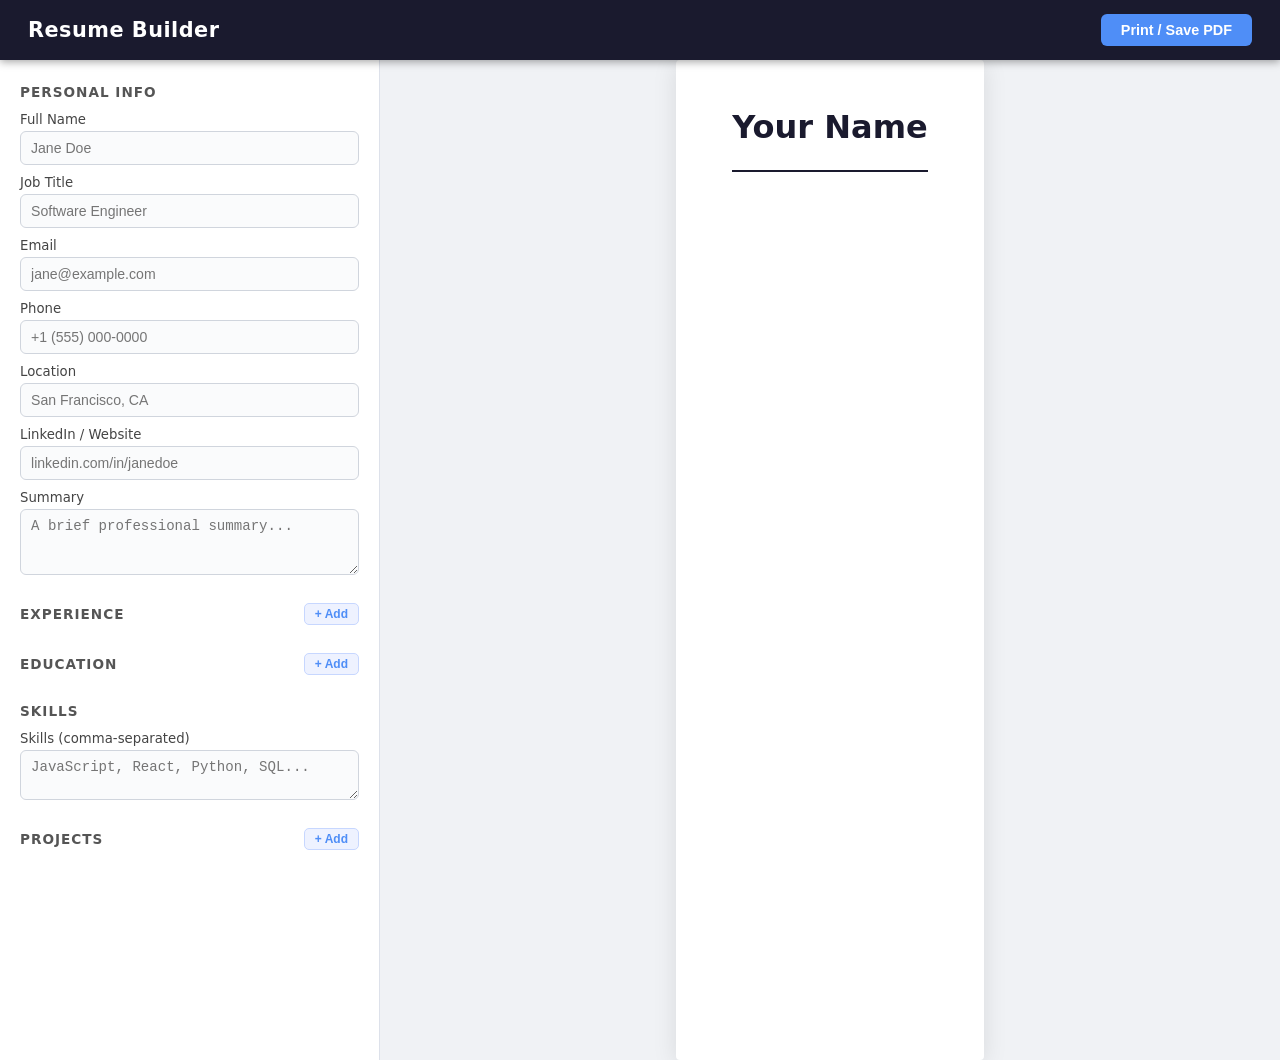
<file: resume-builder/index.html>
<!DOCTYPE html>
<html lang="en">
<head>
  <meta charset="UTF-8" />
  <meta name="viewport" content="width=device-width, initial-scale=1.0" />
  <title>Resume Builder</title>
  <link rel="stylesheet" href="style.css" />
</head>
<body>
  <header>
    <h1>Resume Builder</h1>
    <button id="print-btn" onclick="window.print()">Print / Save PDF</button>
  </header>

  <div class="container">
    <!-- Editor Panel -->
    <aside class="editor">
      <section>
        <h2>Personal Info</h2>
        <label>Full Name<input type="text" id="name" placeholder="Jane Doe" /></label>
        <label>Job Title<input type="text" id="title" placeholder="Software Engineer" /></label>
        <label>Email<input type="email" id="email" placeholder="jane@example.com" /></label>
        <label>Phone<input type="tel" id="phone" placeholder="+1 (555) 000-0000" /></label>
        <label>Location<input type="text" id="location" placeholder="San Francisco, CA" /></label>
        <label>LinkedIn / Website<input type="text" id="website" placeholder="linkedin.com/in/janedoe" /></label>
        <label>Summary<textarea id="summary" rows="3" placeholder="A brief professional summary..."></textarea></label>
      </section>

      <section>
        <h2>Experience
          <button class="add-btn" onclick="addExperience()">+ Add</button>
        </h2>
        <div id="experience-list"></div>
      </section>

      <section>
        <h2>Education
          <button class="add-btn" onclick="addEducation()">+ Add</button>
        </h2>
        <div id="education-list"></div>
      </section>

      <section>
        <h2>Skills</h2>
        <label>Skills (comma-separated)
          <textarea id="skills" rows="2" placeholder="JavaScript, React, Python, SQL..."></textarea>
        </label>
      </section>

      <section>
        <h2>Projects
          <button class="add-btn" onclick="addProject()">+ Add</button>
        </h2>
        <div id="project-list"></div>
      </section>
    </aside>

    <!-- Preview Panel -->
    <main class="preview" id="resume-preview">
      <div class="resume-header">
        <h1 id="p-name"></h1>
        <p id="p-title" class="job-title"></p>
        <div class="contact-row" id="p-contact"></div>
      </div>

      <div id="p-summary-section" class="resume-section hidden">
        <h2>Summary</h2>
        <p id="p-summary"></p>
      </div>

      <div id="p-experience-section" class="resume-section hidden">
        <h2>Experience</h2>
        <div id="p-experience"></div>
      </div>

      <div id="p-education-section" class="resume-section hidden">
        <h2>Education</h2>
        <div id="p-education"></div>
      </div>

      <div id="p-skills-section" class="resume-section hidden">
        <h2>Skills</h2>
        <div id="p-skills" class="skills-grid"></div>
      </div>

      <div id="p-projects-section" class="resume-section hidden">
        <h2>Projects</h2>
        <div id="p-projects"></div>
      </div>
    </main>
  </div>

  <script src="app.js"></script>
</body>
</html>
</file>
<file: resume-builder/style.css>
/* ── Reset & base ── */
*, *::before, *::after { box-sizing: border-box; margin: 0; padding: 0; }

body {
  font-family: 'Segoe UI', system-ui, sans-serif;
  background: #f0f2f5;
  color: #1a1a2e;
  min-height: 100vh;
}

/* ── Header ── */
header {
  display: flex;
  align-items: center;
  justify-content: space-between;
  padding: 14px 28px;
  background: #1a1a2e;
  color: #fff;
  position: sticky;
  top: 0;
  z-index: 100;
  box-shadow: 0 2px 8px rgba(0,0,0,.35);
}

header h1 { font-size: 1.3rem; letter-spacing: .5px; }

#print-btn {
  padding: 8px 20px;
  background: #4f8ef7;
  color: #fff;
  border: none;
  border-radius: 6px;
  cursor: pointer;
  font-size: .9rem;
  font-weight: 600;
  transition: background .2s;
}
#print-btn:hover { background: #2f6de0; }

/* ── Layout ── */
.container {
  display: grid;
  grid-template-columns: 380px 1fr;
  gap: 0;
  min-height: calc(100vh - 52px);
}

/* ── Editor ── */
.editor {
  background: #fff;
  padding: 24px 20px;
  overflow-y: auto;
  border-right: 1px solid #dde1ea;
}

.editor section { margin-bottom: 28px; }

.editor h2 {
  font-size: .85rem;
  text-transform: uppercase;
  letter-spacing: 1px;
  color: #555;
  margin-bottom: 12px;
  display: flex;
  align-items: center;
  gap: 8px;
}

.editor label {
  display: flex;
  flex-direction: column;
  gap: 4px;
  margin-bottom: 10px;
  font-size: .83rem;
  color: #444;
  font-weight: 500;
}

.editor input,
.editor textarea,
.editor select {
  width: 100%;
  padding: 8px 10px;
  border: 1px solid #d0d5dd;
  border-radius: 6px;
  font-size: .88rem;
  color: #1a1a2e;
  background: #fafbfc;
  transition: border-color .2s;
  resize: vertical;
}

.editor input:focus,
.editor textarea:focus {
  outline: none;
  border-color: #4f8ef7;
  background: #fff;
}

/* ── Entry cards (experience / education / project) ── */
.entry-card {
  background: #f6f8fb;
  border: 1px solid #dde1ea;
  border-radius: 8px;
  padding: 12px;
  margin-bottom: 10px;
  position: relative;
}

.entry-card .remove-btn {
  position: absolute;
  top: 8px;
  right: 8px;
  background: none;
  border: none;
  color: #aaa;
  cursor: pointer;
  font-size: 1.1rem;
  line-height: 1;
  padding: 2px 6px;
  border-radius: 4px;
  transition: color .15s, background .15s;
}
.entry-card .remove-btn:hover { color: #e53e3e; background: #fff0f0; }

.add-btn {
  margin-left: auto;
  padding: 3px 10px;
  font-size: .75rem;
  background: #eef2ff;
  color: #4f8ef7;
  border: 1px solid #c7d7ff;
  border-radius: 5px;
  cursor: pointer;
  font-weight: 600;
  transition: background .15s;
}
.add-btn:hover { background: #dce8ff; }

/* ── Preview ── */
.preview {
  padding: 40px 48px;
  background: #f0f2f5;
  overflow-y: auto;
}

/* The actual resume sheet */
#resume-preview {
  max-width: 780px;
  margin: 0 auto;
  background: #fff;
  padding: 48px 56px;
  box-shadow: 0 4px 24px rgba(0,0,0,.1);
  border-radius: 4px;
  min-height: 1000px;
}

.resume-header { margin-bottom: 24px; border-bottom: 2px solid #1a1a2e; padding-bottom: 16px; }
.resume-header h1 { font-size: 2rem; font-weight: 700; color: #1a1a2e; }
.resume-header .job-title { font-size: 1.05rem; color: #4f8ef7; font-weight: 500; margin-top: 4px; }

.contact-row {
  display: flex;
  flex-wrap: wrap;
  gap: 6px 16px;
  margin-top: 8px;
  font-size: .82rem;
  color: #555;
}
.contact-row span::before { content: ''; }

.resume-section { margin-bottom: 22px; }
.resume-section h2 {
  font-size: .8rem;
  text-transform: uppercase;
  letter-spacing: 1.5px;
  color: #4f8ef7;
  border-bottom: 1px solid #e4e8f0;
  padding-bottom: 5px;
  margin-bottom: 12px;
}

.entry { margin-bottom: 14px; }
.entry-head {
  display: flex;
  justify-content: space-between;
  align-items: baseline;
  flex-wrap: wrap;
  gap: 4px;
}
.entry-head strong { font-size: .95rem; color: #1a1a2e; }
.entry-head .date { font-size: .78rem; color: #888; }
.entry-sub { font-size: .85rem; color: #555; margin-top: 2px; font-style: italic; }
.entry-desc {
  font-size: .83rem;
  color: #444;
  margin-top: 6px;
  line-height: 1.55;
  white-space: pre-line;
}

.skills-grid {
  display: flex;
  flex-wrap: wrap;
  gap: 6px;
}
.skill-tag {
  background: #eef2ff;
  color: #3b5ccc;
  padding: 4px 10px;
  border-radius: 20px;
  font-size: .78rem;
  font-weight: 500;
}

.hidden { display: none !important; }

/* ── Print styles ── */
@media print {
  header, .editor { display: none !important; }
  body, .container { background: #fff; }
  .preview { padding: 0; background: #fff; }
  #resume-preview { box-shadow: none; border-radius: 0; padding: 0; }
}

/* ── Responsive ── */
@media (max-width: 820px) {
  .container { grid-template-columns: 1fr; }
  .editor { border-right: none; border-bottom: 1px solid #dde1ea; }
  .preview { padding: 20px 16px; }
  #resume-preview { padding: 28px 24px; }
}
</file>
